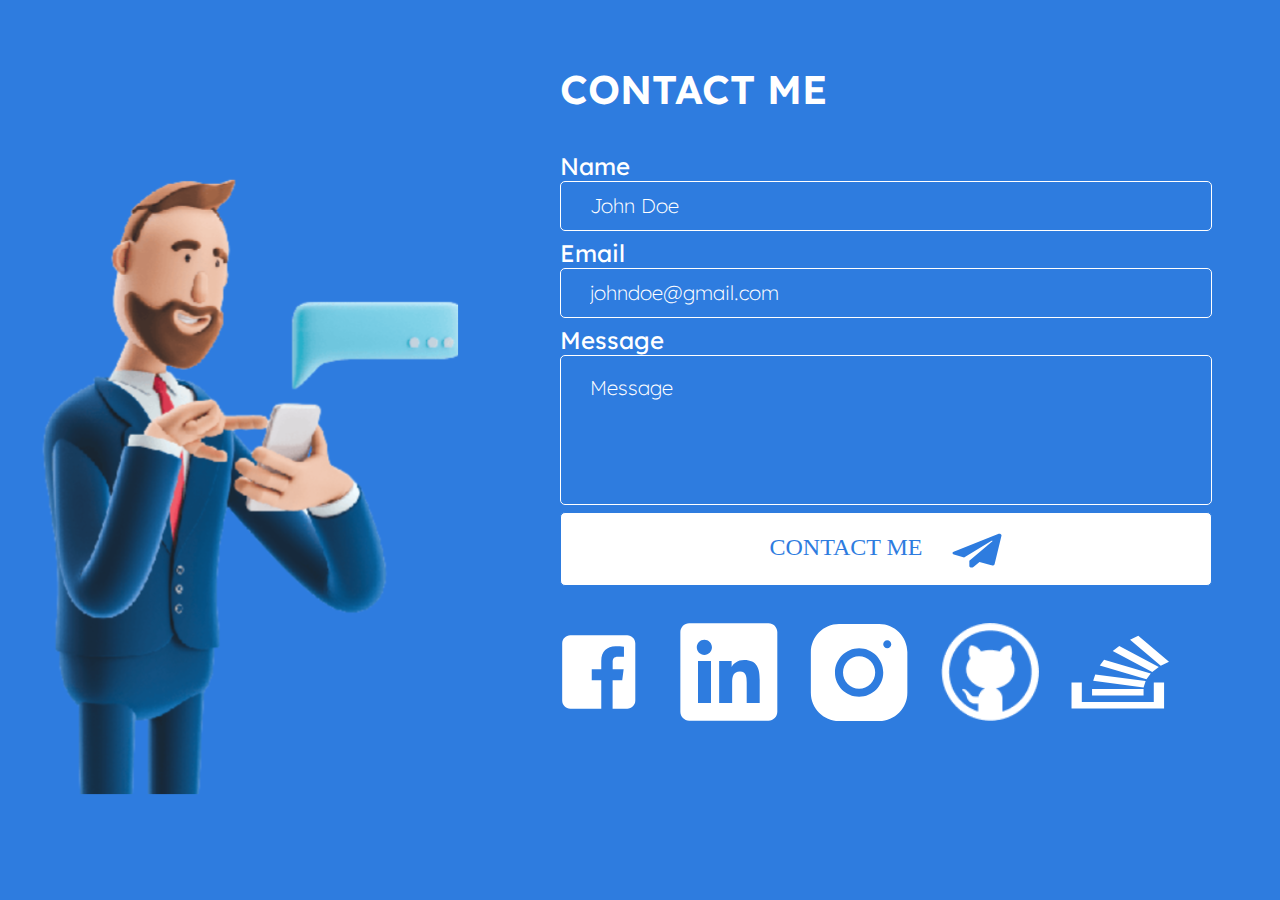
<file: index.html>
<!DOCTYPE html>
<html lang="en">

<head>
    <meta charset="UTF-8">
    <meta http-equiv="X-UA-Compatible" content="IE=edge">
    <meta name="viewport" content="width=device-width, initial-scale=1.0">
    <title>Page</title>
    <link rel="stylesheet" href="./index.css">
</head>

<body>
    <div class="main">
        <img src="./Images/cta-2-1-92c17b59fa88d0f37a14bacdde164b49-removebg-preview 1.svg" alt="">
        <form action="">
            <h1>CONTACT ME</h1>
            <label for="">Name <input type="text" placeholder="John Doe"></label>
            <label for="">Email <input type="email" placeholder="johndoe@gmail.com"></label>
            <label class="message-label" for="">Message <input class="message-input" type="text"
                    placeholder="Message"></label>
            <button>CONTACT ME <img class="img-btn" src="./Images/🦆 icon _Paper Plane_.svg" alt=""></button>
            <div class="icons">
                <img class="icon" src="./Images/Facebook.svg" alt="">
                <img class="icon" src="./Images/Vector.svg" alt="">
                <img class="icon" src="./Images/Vector (1).svg" alt="">
                <img class="icon" src="./Images/Vector.png" alt="">
                <img src="./Images/Vector (2).svg" alt="" class="icon">
            </div>
        </form>
    </div>

</body>

</html>
</file>
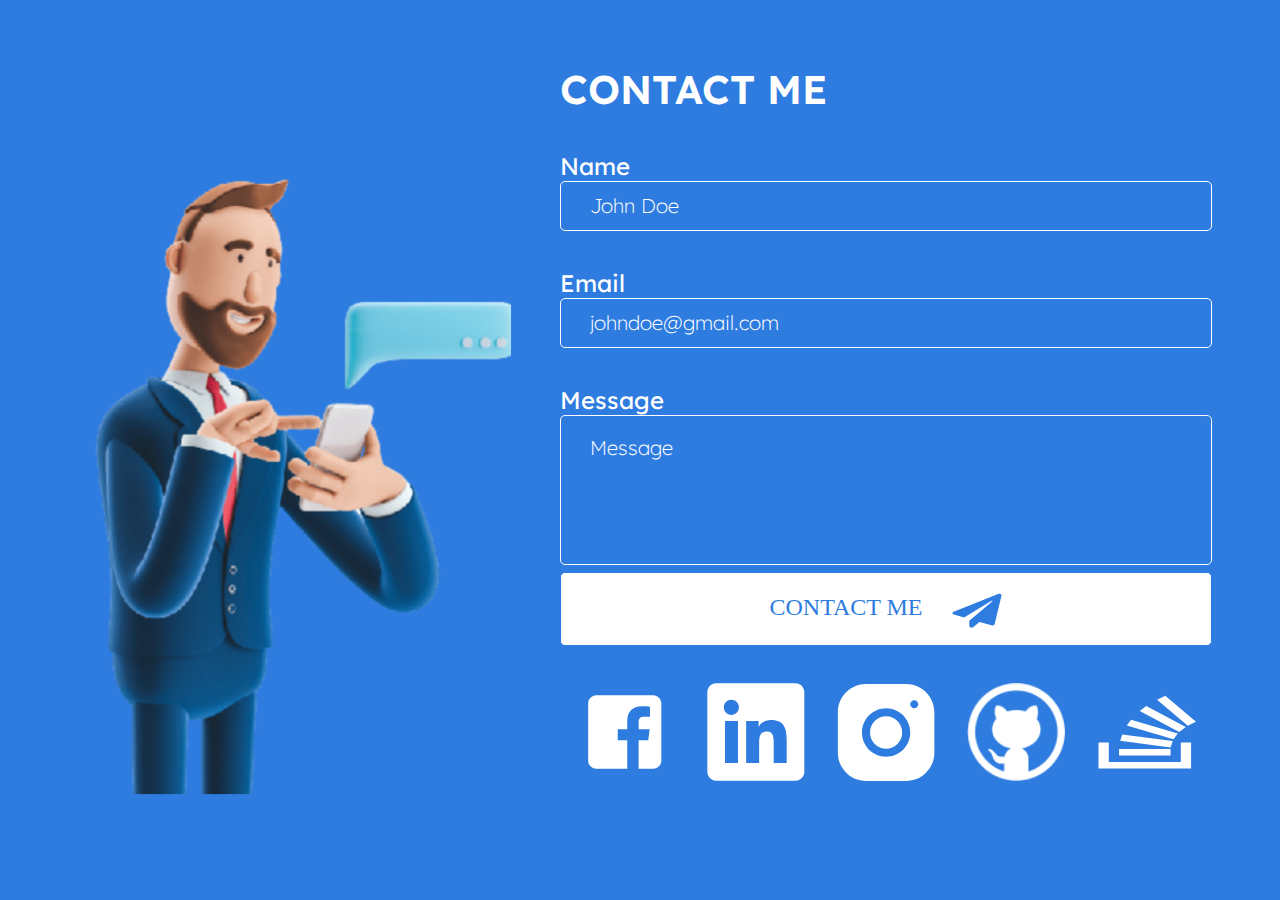
<file: page 1/index.html>
<!DOCTYPE html>
<html lang="en">

<head>
    <meta charset="UTF-8">
    <meta http-equiv="X-UA-Compatible" content="IE=edge">
    <meta name="viewport" content="width=device-width, initial-scale=1.0">
    <title>Page</title>
    <link rel="stylesheet" href="./index.css">
</head>

<body>
    <div class="main">
        <img src="./Images/cta-2-1-92c17b59fa88d0f37a14bacdde164b49-removebg-preview 1.svg" alt="">
        <form action="">
            <h1>CONTACT ME</h1>
            <label for="">Name <input type="text" placeholder="John Doe"></label>
            <label for="">Email <input type="email" placeholder="johndoe@gmail.com"></label>
            <label class="message-label" for="">Message <input class="message-input" type="text"
                    placeholder="Message"></label>
            <button>CONTACT ME <img class="img-btn" src="./Images/🦆 icon _Paper Plane_.svg" alt=""></button>
            <div class="icons">
                <img class="icon" src="./Images/Facebook.svg" alt="">
                <img class="icon" src="./Images/Vector.svg" alt="">
                <img class="icon" src="./Images/Vector (1).svg" alt="">
                <img class="icon" src="./Images/Vector.png" alt="">
                <img class="icon" src="./Images/Vector (2).svg" alt="">
            </div>
        </form>
    </div>

</body>

</html>
</file>
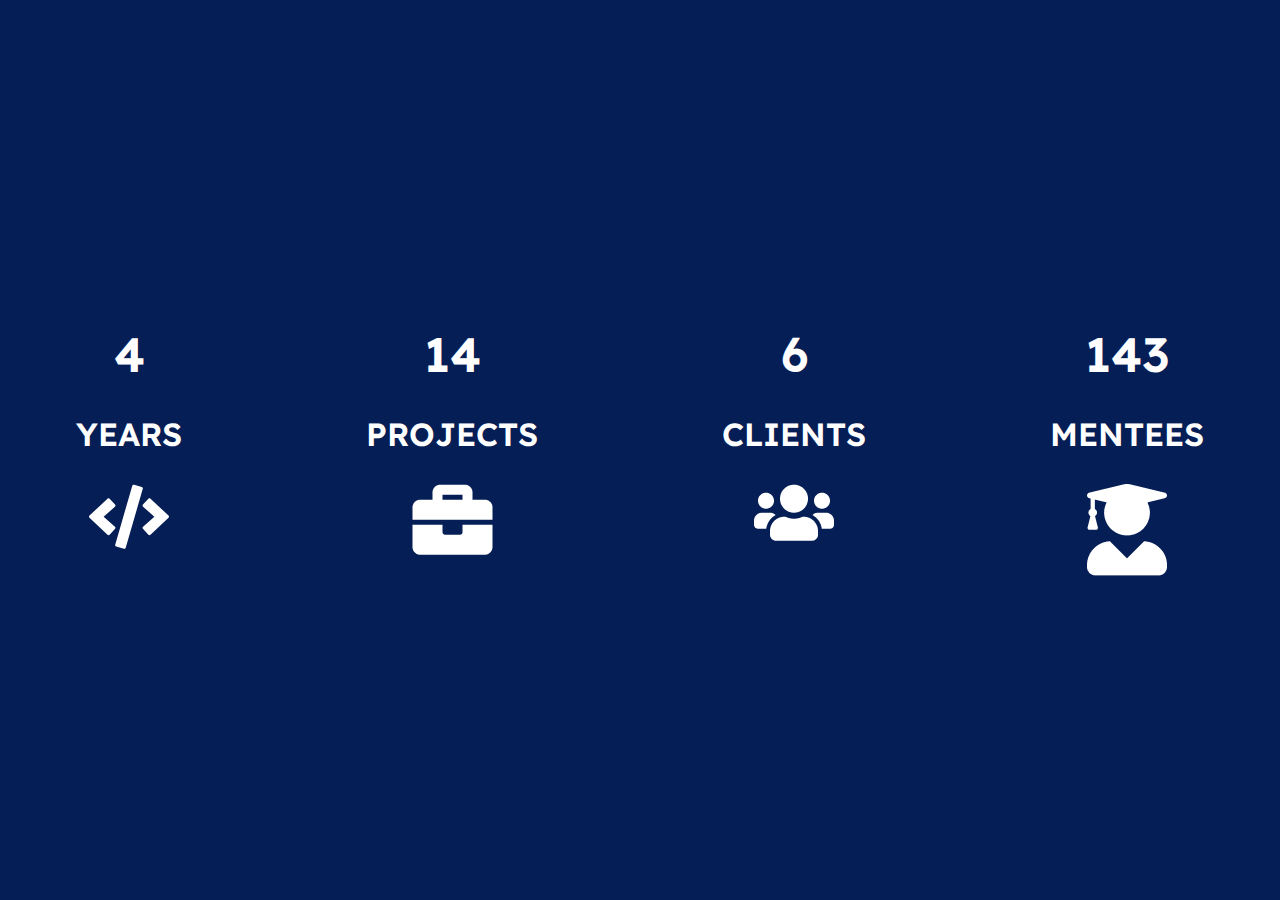
<file: page 2/index.html>
<!DOCTYPE html>
<html lang="en">
<head>
    <meta charset="UTF-8">
    <meta http-equiv="X-UA-Compatible" content="IE=edge">
    <meta name="viewport" content="width=device-width, initial-scale=1.0">
    <title>Document</title>
    <link rel="stylesheet" href="./index.css">
</head>
<body>
    <div class="main">
        <ul>
            <li>
                <h1>4</h1>
                <p>YEARS</p>
                <img src="./Images/🦆 icon _Code_.svg" alt="">
            </li>
           
            <li>
                <h1>14</h1>
                <P>PROJECTS</P>
                <img src="./Images/🦆 icon _Briefcase_.png" alt="">
            </li>
           
            <li>
                <h1>6</h1>
                <P>CLIENTS</P>
                <img src="./Images/🦆 icon _Users_.png" alt="">
            </li>
           
            <li>
                <h1>143</h1>
                <P>MENTEES</P>
                <img src="./Images/🦆 icon _User Graduate_.png" alt="">
            </li>
        </ul>
    </div>
    
</body>
</html>
</file>
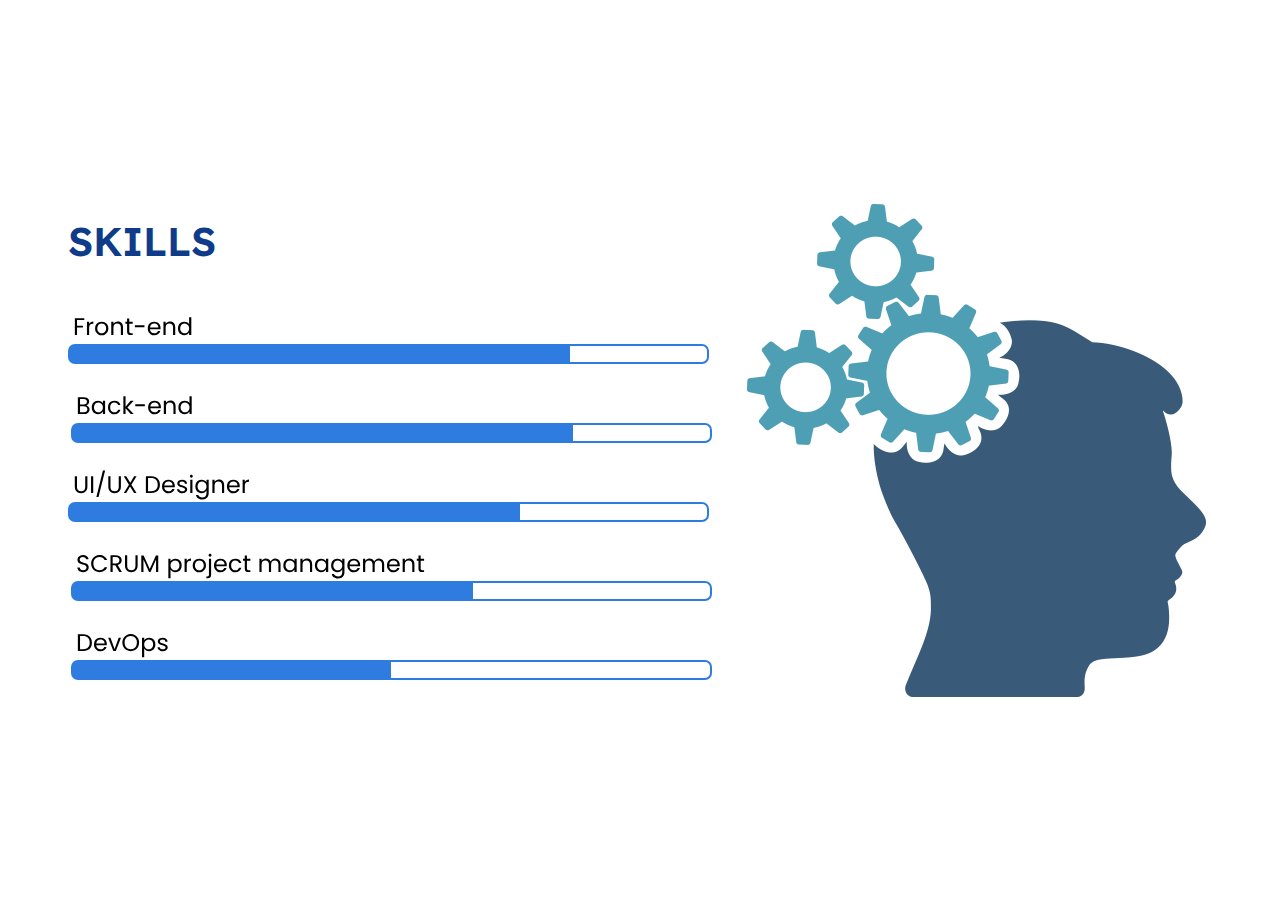
<file: page 3/index.html>
<!DOCTYPE html>
<html lang="en">

<head>
    <meta charset="UTF-8">
    <meta http-equiv="X-UA-Compatible" content="IE=edge">
    <meta name="viewport" content="width=device-width, initial-scale=1.0">
    <title>Document</title>
    <link rel="stylesheet" href="./index.css">
</head>

<body>
    <div class="main">
        <div class="left-container">
            <h1>SKILLS</h1>
            <img src="./Images/Group 7.svg" alt="Skills">
        </div>
        <img  class="person-img" src="./Images/PngItem_3005606 1.svg" alt="">
    </div>
</body>

</html>
</file>
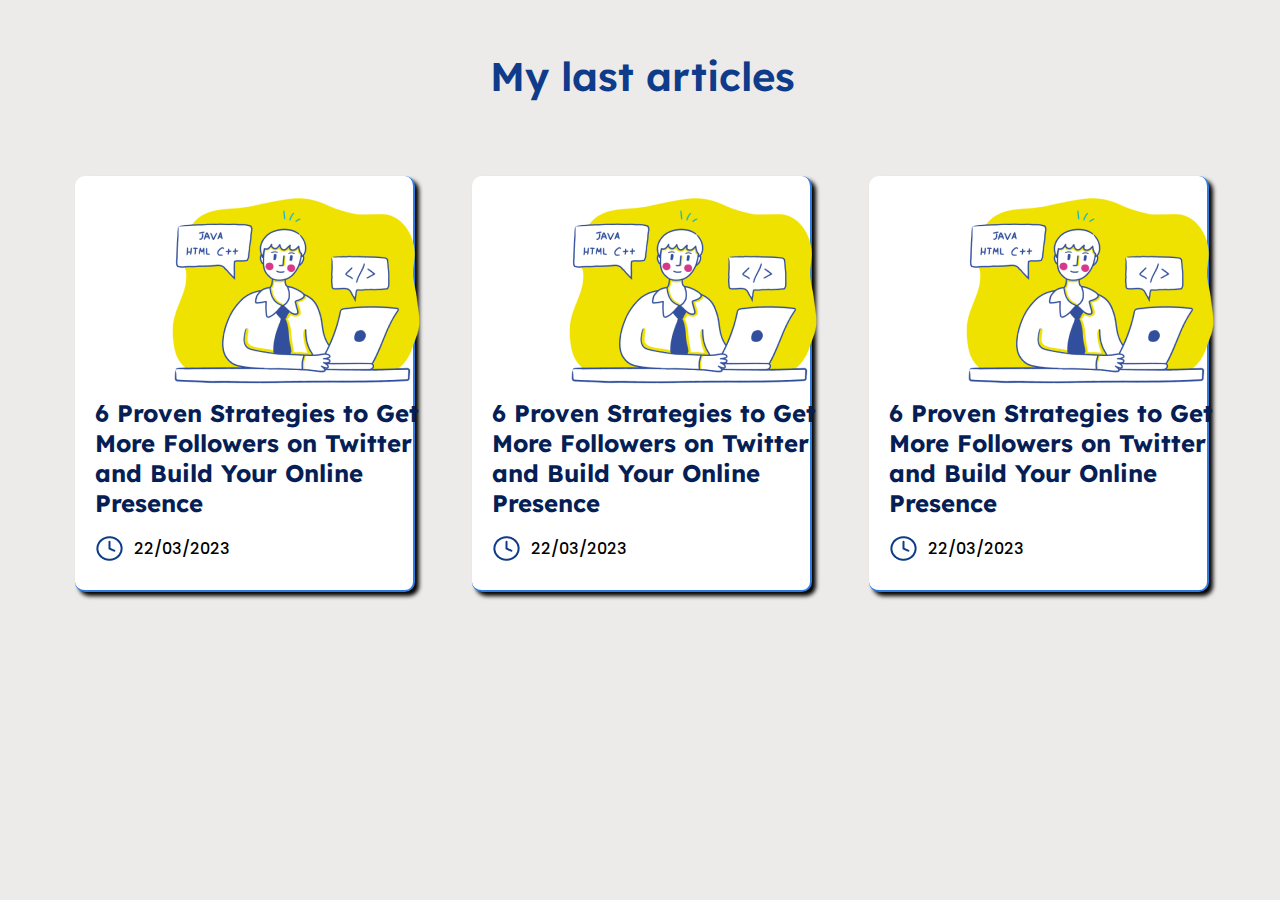
<file: page 4/index.html>
<!DOCTYPE html>
<html lang="en">
<head>
    <meta charset="UTF-8">
    <meta http-equiv="X-UA-Compatible" content="IE=edge">
    <meta name="viewport" content="width=device-width, initial-scale=1.0">
    <title>Document</title>
    <link rel="stylesheet" href="./index.css">
</head>
<body>
    <div class="main">
        
        <h1>My last articles</h1>
     
        <ul>
            <li>
                <img src="./Images/Seated male programmer working with laptop.png" alt="">
                <p>6 Proven Strategies to Get More Followers on Twitter and Build Your Online Presence</p>
                <div class="date"> 
                <img class="clock-photo" src="./Images/clock.png" alt="">
                <p class="date-text">22/03/2023</p>
                </div>
            </li>

            <li>
                <img src="./Images/Seated male programmer working with laptop.png" alt="">
                <p>6 Proven Strategies to Get More Followers on Twitter and Build Your Online Presence</p>
                <div class="date"> 
                <img class="clock-photo" src="./Images/clock.png" alt="">
                <p class="date-text">22/03/2023</p>
                </div>
            </li>
            
            <li>
                <img src="./Images/Seated male programmer working with laptop.png" alt="">
                <p>6 Proven Strategies to Get More Followers on Twitter and Build Your Online Presence</p>
                <div class="date"> 
                <img class="clock-photo" src="./Images/clock.png" alt="">
                <p class="date-text">22/03/2023</p>
                </div>
            </li>
        </ul>
    
    
    </div>
    
</body>
</html>
</file>
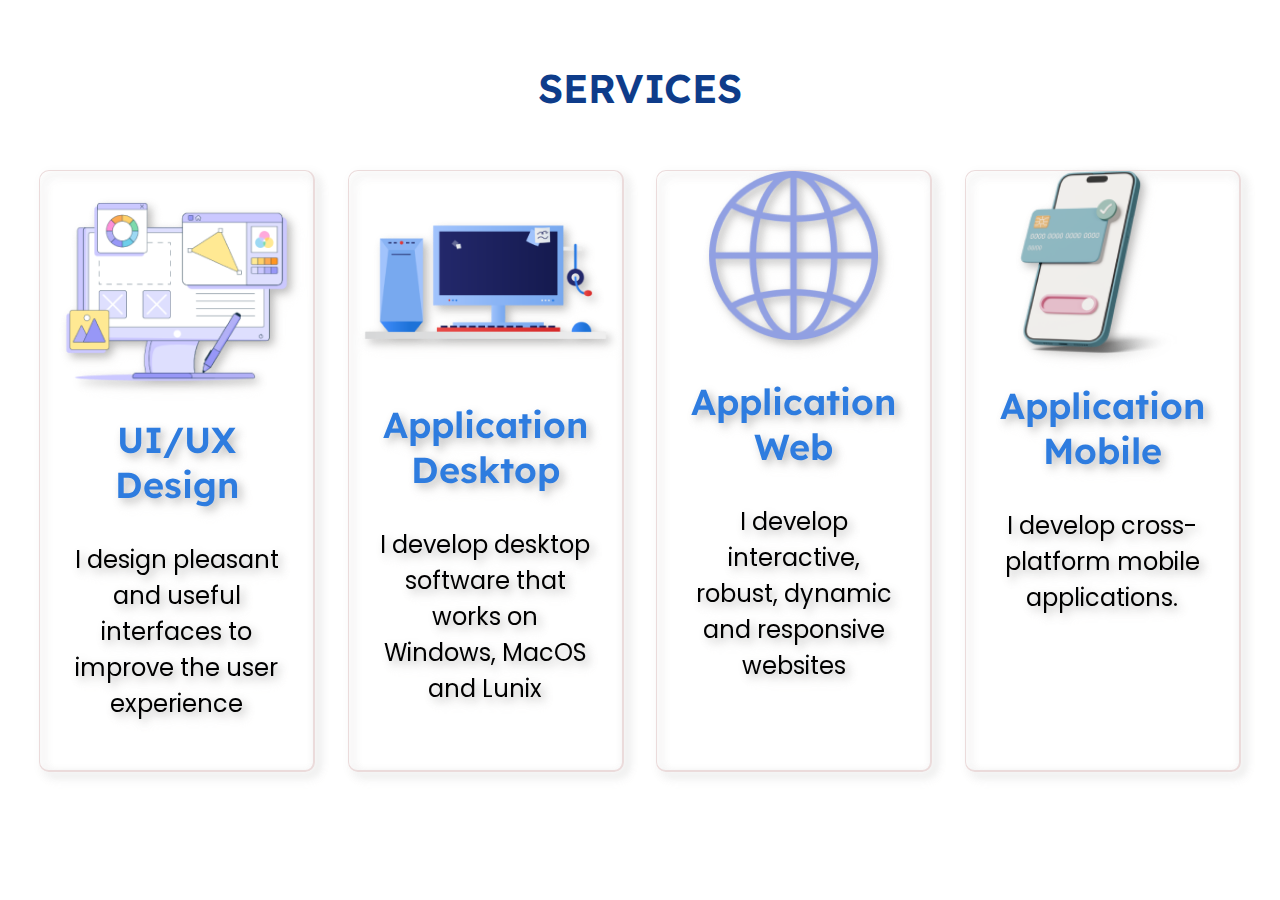
<file: page 5/index.html>
<!DOCTYPE html>
<html lang="en">
<head>
    <meta charset="UTF-8">
    <meta http-equiv="X-UA-Compatible" content="IE=edge">
    <meta name="viewport" content="width=device-width, initial-scale=1.0">
    <title>Document</title>
    <link rel="stylesheet" href="./index.css">
</head>
<body>
    <div class="main">
        <h1>SERVICES</h1>

        <ul>
            <li>
                <img src="./Images/Web design.png" alt="">
                <div class="text">
                    <h2>UI/UX Design</h2>
                    <p>I design pleasant and useful interfaces to improve the user experience</p>
                </div>
            </li>
           
            <li>
                <img src="./Images/Desktop computer with headset.png" alt="">
                <div class="text">
                    <h2>Application Desktop</h2>
                    <p>I develop desktop software that works on Windows, MacOS and Lunix</p>
                </div>
            </li>
            
            <li>
                <img src="./Images/world web icon.png" alt="">
                <div class="text-1">
                    <h2>Application Web</h2>
                    <p>I develop interactive, robust, dynamic and responsive websites</p>
                </div>
            </li>
            
            <li>
                <img src="./Images/mobile banking transaction.png" alt="">
                <div class="text-2">
                    <h2>Application Mobile</h2>
                    <p>I develop cross-platform mobile applications.</p>
                </div>
            </li>
        </ul>
    </div>
</body>
</html>
</file>
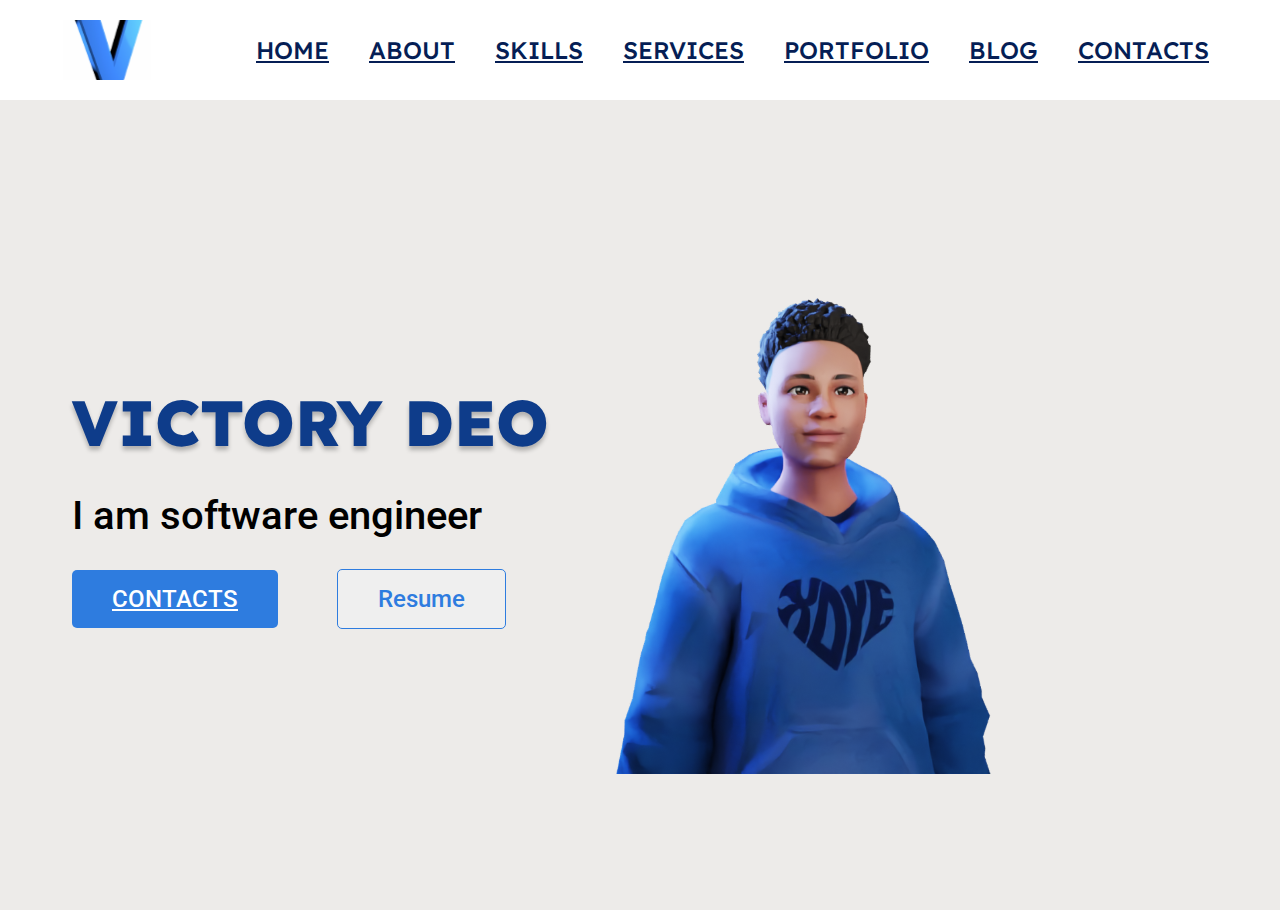
<file: page 6/index.html>
<!DOCTYPE html>
<html lang="en">
<head>
    <meta charset="UTF-8">
    <meta http-equiv="X-UA-Compatible" content="IE=edge">
    <meta name="viewport" content="width=device-width, initial-scale=1.0">
    <title>Document</title>
    <link rel="stylesheet" href="./index.css">
</head>
<body>
    <div class="main">
        <nav>
            <img src="./Images/3-36340_3d-alphabet-a-to-z-letters-png-slope 1.svg" alt="">
        <ul>
         
            <li><a href="../page 6/index.html">Home</a></li>
            
            <li><a href="../task 14/index.html">About</a></li>
            
            <li><a href="../page 3/index.html">Skills</a></li>
           
            <li><a href="../page 5/index.html">Services</a></li>
            
            <li><a href="#">Portfolio</a></li>
           
            <li><a href="#">Blog</a></li>
            
            <li><a href="../page 1/index.html">Contacts</a></li>
        
        </ul>
        </nav>
    
        <div class="center">
        <div>
          <h1>VICTORY DEO</h1>
        <p>I am software engineer</p>
        <button class="contacts-btn"><a class="contacts-btn-a" href="../page 1/index.html">CONTACTS</a></button>
        <button class="resume-btn">Resume</button>
    </div>
        <img src="./Images/ReadyPlayerMe-Avatar 1.svg" alt="">
        </div>
    
    </div>
</body>
</html>
</file>
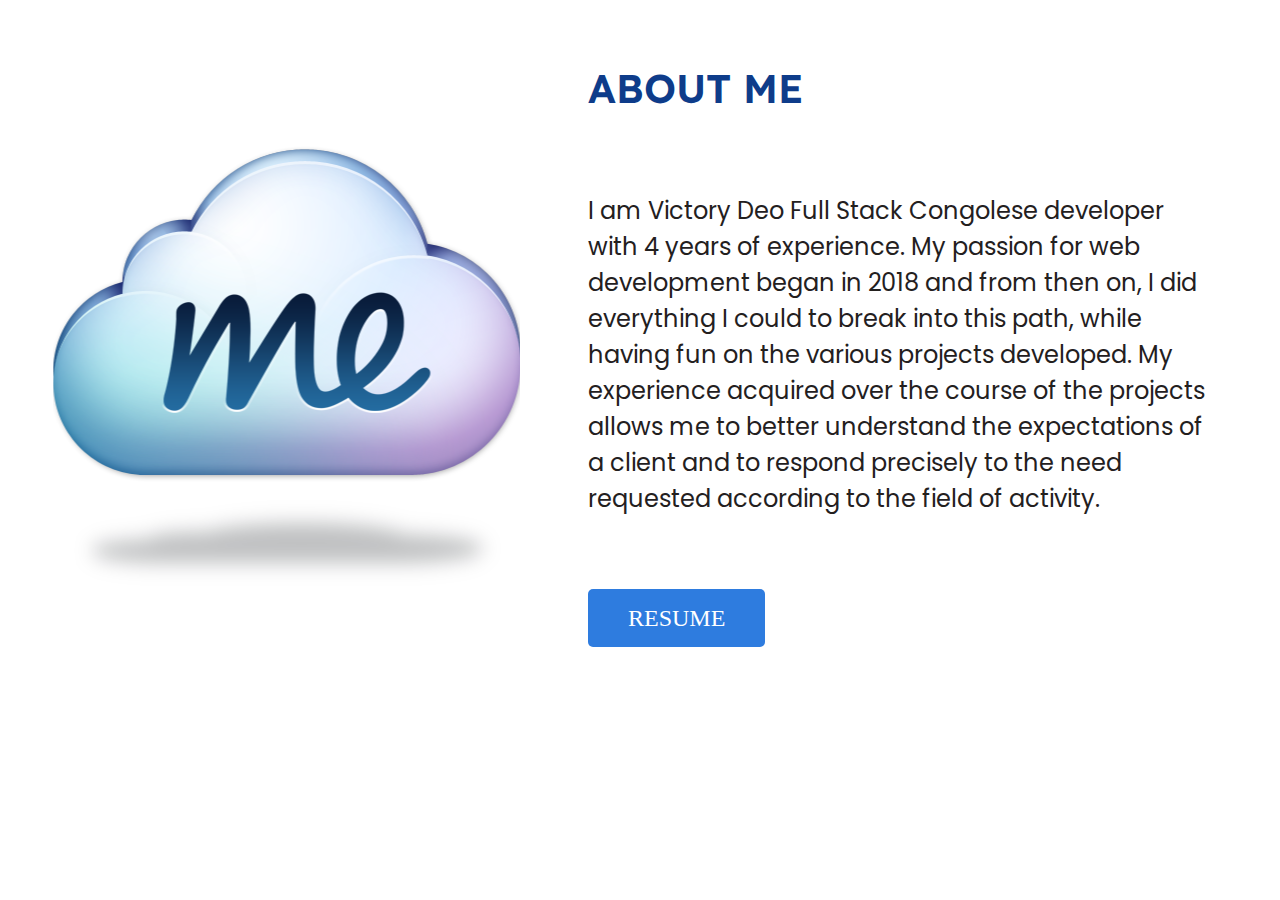
<file: task 14/index.html>
<!DOCTYPE html>
<html lang="en">
<head>
    <meta charset="UTF-8">
    <meta http-equiv="X-UA-Compatible" content="IE=edge">
    <meta name="viewport" content="width=device-width, initial-scale=1.0">
    <title>Document</title>
    <link rel="stylesheet" href="./index.css">
</head>
<body>
    <div class="main">
        <img src="./Images/me-icon-21 1.svg" alt="">
        <div class="text-box">
            <h1>ABOUT ME</h1>
            <p>I am Victory Deo Full Stack Congolese developer with 4 years of experience. My passion for web development began in 2018 and from then on, I did everything I could to break into this path, while having fun on the various projects developed. My experience acquired over the course of the projects allows me to better understand the expectations of a client and to respond precisely to the need requested according to the field of activity.            </p>
            <button>RESUME</button>
        </div>
    </div>
</body>
</html>
</file>
<file: index.css>
@import url('https://fonts.googleapis.com/css2?family=Lexend:wght@200;400;500;600&display=swap');

* {
    padding: 0;
    margin: 0;
    box-sizing: border-box;
}

.main {
    width: 100%;
    min-height: 100vh;
    padding: 51px 68px 58px 0px;
    background-color: #2E7CDF;
    display: flex;
    justify-content: space-between;
    align-items: center;
}

img {
    width: 538px;
    height: 697.33px;
    margin-left: -53px;
}

form {
    height: 766px;
    width: 652px;
    display: flex;
    flex-direction: column;
    gap: 37px;
}

h1 {
    font-family: 'Lexend';
    font-style: normal;
    font-weight: 600;
    font-size: 40px;
    line-height: 50px;
    color: #FFFFFF;
}

label {
    width: 100%;
    height: 50px;
    font-family: 'Lexend';
    font-style: normal;
    font-weight: 400;
    font-size: 24px;
    line-height: 30px;
    color: #FFFFFF;
}

input {
    width: 100%;
    height: 50px;
    background-color: #2E7CDF;
    border: 1px solid #FFFFFF;
    border-radius: 5px;

    font-family: 'Lexend';
    font-style: normal;
    font-weight: 200;
    font-size: 20px;
    line-height: 25px;
    color: #FFFFFF;
    padding-left: 29px;
}

.message-label {
    height: 150px;
}

.message-input {
    height: 150px;
    padding: 19px 529px 104px 29px;
}

button {
    background: #FFFFFF;
    padding: 20px 204px 17px 204px;
    border: 1px solid #2E7CDF;
    border-radius: 5px;
    display: flex;
    justify-content: center;

    font-family: 'Roboto';
    font-style: normal;
    font-weight: 500;
    font-size: 24px;
    line-height: 28px;
    color: #2E7CDF;
}

.img-btn{
    width: 50px;
    height: 35px;
    margin-left: 30px;
}

.icons{
    display: flex;
    justify-content: space-around;
}

.icon{
    width: 98px;
    height: 98px;
}

input::placeholder{
    color: #FFFFFF;
}
</file>
<file: page 1/index.css>
@import url('https://fonts.googleapis.com/css2?family=Lexend:wght@200;400;500;600&display=swap');

* {
    padding: 0;
    margin: 0;
    box-sizing: border-box;
}

.main {
    width: 100%;
    min-height: 100vh;
    padding: 51px 68px 58px 0px;
    background-color: #2E7CDF;
    display: flex;
    justify-content: space-between;
    align-items: center;
}

img {
    width: 538px;
    height: 697px;
}

form {
    height: 766px;
    width: 652px;
    display: flex;
    flex-direction: column;
    gap: 37px;
}

h1 {
    font-family: 'Lexend';
    font-style: normal;
    font-weight: 600;
    font-size: 40px;
    line-height: 50px;
    color: #FFFFFF;
}

label {
    width: 100%;
    font-family: 'Lexend';
    font-style: normal;
    font-weight: 400;
    font-size: 24px;
    line-height: 30px;
    color: #FFFFFF;
}

input {
    width: 100%;
    height: 50px;
    padding-left: 29px;
    background-color: #2E7CDF;
    border: 1px solid #FFFFFF;
    border-radius: 5px;

    font-family: 'Lexend';
    font-style: normal;
    font-weight: 200;
    font-size: 20px;
    line-height: 25px;
    color: #FFFFFF;
    
}

.message-label {
    height: 150px;
}

.message-input {
    height: 150px;
    padding: 19px 1px 104px 29px;
}

button {
    background: #FFFFFF;
    padding: 20px 204px 17px 204px;
    border: 1px solid #2E7CDF;
    border-radius: 5px;
    display: flex;
    justify-content: center;

    font-family: 'Roboto';
    font-style: normal;
    font-weight: 500;
    font-size: 24px;
    line-height: 28px;
    color: #2E7CDF;
}

.img-btn{
    width: 50px;
    height: 35px;
    margin-left: 30px;
}

.icons{
    display: flex;
    justify-content: space-around;
}

.icon{
    width: 98px;
    height: 98px;
}

input::placeholder{
    color: #FFFFFF;
}
</file>
<file: page 2/index.css>
@import url('https://fonts.googleapis.com/css2?family=Lexend:wght@600&display=swap');

* {
    padding: 0;
    margin: 0;
    box-sizing: border-box;
}

.main {
    width: 100%;
    height: 100vh;
    padding: 70px 76px;
    background: #051E55;
    display: flex;
    align-items: center;
}

ul {
    width: 100%;
    display: flex;
    justify-content: space-between;
}

ul li {
    list-style-type: none;
    color: white;
    display: flex;
    flex-direction: column;
    gap: 30px;
    align-items: center;
}

h1 {
    font-family: 'Lexend';
    font-style: normal;
    font-weight: 600;
    font-size: 48px;
    line-height: 60px;
}

p {
    font-family: 'Lexend';
    font-style: normal;
    font-weight: 600;
    font-size: 32px;
    line-height: 40px;
}
</file>
<file: page 3/index.css>
@import url('https://fonts.googleapis.com/css2?family=Lexend:wght@600&display=swap');

* {
    padding: 0;
    margin: 0;
    box-sizing: border-box;
}

.main {
    width: 100%;
    min-height: 100vh;
    padding: 0 74px 0 68px;
    
    display: flex;
    justify-content: space-between;
    align-items: center;
}

h1 {
    margin-bottom: 43px;

    font-family: 'Lexend';
    font-style: normal;
    font-weight: 600;
    font-size: 40px;
    line-height: 50px;
    color: #0E3C8A;
}

.person-img {
    width: 460px;
    height: 494px;
}

@media only screen and (max-width: 1024px) {
    .main{
        flex-direction: column;
        align-items: center;
        gap: 50px;
    }
}
</file>
<file: page 4/index.css>
@import url('https://fonts.googleapis.com/css2?family=Lexend:wght@600;700&family=Poppins:wght@500&display=swap');
* {
    padding: 0;
    margin: 0;
    box-sizing: border-box;
}

.main {
    width: 100%;
    min-height: 100vh;
    padding: 51px 71px 97px 75px;
    background: rgba(203, 197, 193, 0.35);
}

h1 {
    margin-bottom: 75px;
    text-align: center;
    font-family: 'Lexend';
    font-style: normal;
    font-weight: 600;
    font-size: 40px;
    line-height: 50px;
    color: #0E3C8A;
    
}

ul{
    display: flex;
    justify-content: space-between;
}

ul li {
    width: 30%;
    padding-top: 12px;
    padding-bottom: 28px;
    padding-left: 20px ;
    padding-right: 20px;
    list-style-type: none;
    background: #FFFFFF;
    border-width: 0px 2px 2px 0px;
    border-style: solid;
    border-color: #2E7CDF;
    box-shadow: 4px 4px 4px;
    border-radius: 10px;

}

ul li img {
    width: 398px;
    height: 206px;
}

ul li p {
    width: 324px;
    font-family: 'Lexend';
    font-style: normal;
    font-weight: 700;
    font-size: 24px;
    line-height: 30px;
    color: #051E55;
}

.clock-photo {
    width: 29px;
    height: 27px;
    margin-right: 10px;

}

.date-text {
    font-family: 'Poppins';
    font-style: normal;
    font-weight: 500;
    font-size: 16px;
    line-height: 24px;
    color: #000000;
}

.date{
    margin-top: 17px;
    display: flex;
    align-items: center;
}

@media only screen and (max-width: 1024px) {

.main{
    padding: 51px 0 97px 0;
}

ul{
    flex-direction: column;
    gap: 40px;
}

ul li{
    width: 60%;
    margin: auto;
    
    display: flex;
    flex-direction: column;
    align-items: center;
    gap: 30px;
}

.date{
    margin-top: 0;
}

}

@media only screen and (max-width: 635px) {
   
    ul{
        gap: 20px;
    }

    ul li img {
        width: 200px;
        height: 100px;
    }

    ul li p{
        font-size: 16px;
    }

    .clock-photo{
        width: 15px;
        height: 14px;
        margin-right: 5px;
    }

    .date-text{
        font-size: 10px;
    }
}
</file>
<file: page 5/index.css>
@import url('https://fonts.googleapis.com/css2?family=Lexend:wght@600&family=Poppins&display=swap');

* {
    padding: 0;
    margin: 0;
    box-sizing: border-box;
}

.main {
    width: 100%;
    min-height: 100vh;
    padding: 63px 39px 82px 39px;
}

h1 {
    text-align: center;
    color: #0E3C8A;
    margin-bottom: 57px;

    font-family: 'Lexend';
    font-style: normal;
    font-weight: 600;
    font-size: 40px;
    line-height: 50px;
}

ul {
    width: 100%;

    display: flex;
    justify-content: space-between;
}

ul li {
    width: 23%;
    list-style-type: none;
    border-width: 1px 2px 2px 1px;
    border-style: solid;
    border-color: #EBDBDB;
    filter: drop-shadow(4px 4px 4px rgba(0, 0, 0, 0.25)) drop-shadow(4px 7px 7px rgba(237, 235, 233, 0.35));
    border-radius: 10px;
}

img {
    width: 100%;
}

h2 {
    text-align: center;
    margin-bottom: 35px;
    color: #2E7CDF;

    font-family: 'Lexend';
    font-style: normal;
    font-weight: 600;
    font-size: 36px;
    line-height: 45px;
}

.text {
    padding: 0 27px 48px 27px;
}

p {
    text-align: center;
    font-family: 'Poppins';
    font-style: normal;
    font-weight: 400;
    font-size: 24px;
    line-height: 36px;
}

.text-1{
    margin-top: 35px;
    padding: 0 27px 48px 27px;
}

.text-2{
    margin-top: 25px;
    padding: 0 27px 48px 27px;
}

  
@media only screen and (max-width: 768px) {

    .main{
        padding: 35px 0 35px 0;
    }

    ul{
        flex-direction: column;
        align-items: center;
        gap: 30px;
    }

    ul li{
        width: 60%;
        
    }

    p{
        font-size: 20px;
    }

    h2{
        font-size: 30px;
    }
}
</file>
<file: page 6/index.css>
@import url('https://fonts.googleapis.com/css2?family=Lexend+Deca:wght@800&family=Lexend:wght@500&family=Roboto:wght@500&display=swap');

* {
    padding: 0;
    margin: 0;
    box-sizing: border-box;
}

.main {
    width: 100%;
    min-height: 100vh;
}

nav {
    width: 100%;
    padding: 20px 71px 20px 63px;

    display: flex;
    justify-content: space-between;
}

ul {
    display: flex;
    align-items: center;
}

ul li {
    margin-left: 40px;
    list-style-type: none;
}

a {
    text-transform: uppercase;
    color: #051E55;
    font-family: 'Lexend';
    font-style: normal;
    font-weight: 500;
    font-size: 24px;
    line-height: 30px;
}

.center {
    width: 100%;
    height: 90vh;
    padding: 0 217px 0 72px;
    background: rgba(203, 197, 193, 0.35);
    display: flex;
    align-items: center;
    justify-content: space-between;
}

h1 {
    color: #0E3C8A;
    text-shadow: 0px 4px 4px rgba(0, 0, 0, 0.25);
    margin-bottom: 30px;

    font-family: 'Lexend Deca';
    font-style: normal;
    font-weight: 800;
    font-size: 64px;
    line-height: 80px;
}


p {
    font-family: 'Roboto';
    font-style: normal;
    font-weight: 500;
    font-size: 40px;
    line-height: 47px;
    margin-bottom: 30px;
}

.contacts-btn {
    padding: 15px 40px;
    background: #2E7CDF;
    border: none;
    border-radius: 5px;
    color: white;
    margin-right: 55px;
}

.contacts-btn-a {
    font-family: 'Roboto';
    font-style: normal;
    font-weight: 500;
    font-size: 24px;
    line-height: 28px;
    color: white;
}

.resume-btn {
    padding: 15px 40px;
    font-family: 'Roboto';
    font-style: normal;
    font-weight: 500;
    font-size: 24px;
    line-height: 28px;
    color: #2E7CDF;
    border: none;
    border: 1px solid #2E7CDF;
    border-radius: 5px;
}
</file>
<file: task 14/index.css>
@import url('https://fonts.googleapis.com/css2?family=Lexend:wght@600&family=Poppins&display=swap');

* {
    margin: 0;
    padding: 0;
    box-sizing: border-box;
}

.main {
    width: 100%;
    padding: 63px 74px 63px 53px;
    display: flex;
    justify-content: space-between;
    align-items: center;
}

img {
    width: 467px;
    height: 512px;
    margin-right: 68px;
}

h1 {
    margin-bottom: 80px;
    font-family: 'Lexend';
    font-style: normal;
    font-weight: 600;
    font-size: 40px;
    line-height: 50px;
    color: #0E3C8A;

}

p {
    font-family: 'Poppins';
    font-style: normal;
    font-weight: 400;
    font-size: 24px;
    line-height: 36px;
    color: #23201E;
    margin-bottom: 72px;
}

button {
    border: none;
    padding: 15px 40px;
    background: #2E7CDF;
    border-radius: 5px;
    color: #FFFFFF;

    font-family: 'Roboto';
    font-style: normal;
    font-weight: 500;
    font-size: 24px;
    line-height: 28px;
}

@media screen and (max-width:768px) {
    .main{
        flex-direction: column;
    }
    img{
        width: 100px;
        height: 100px;
    }
}
</file>
